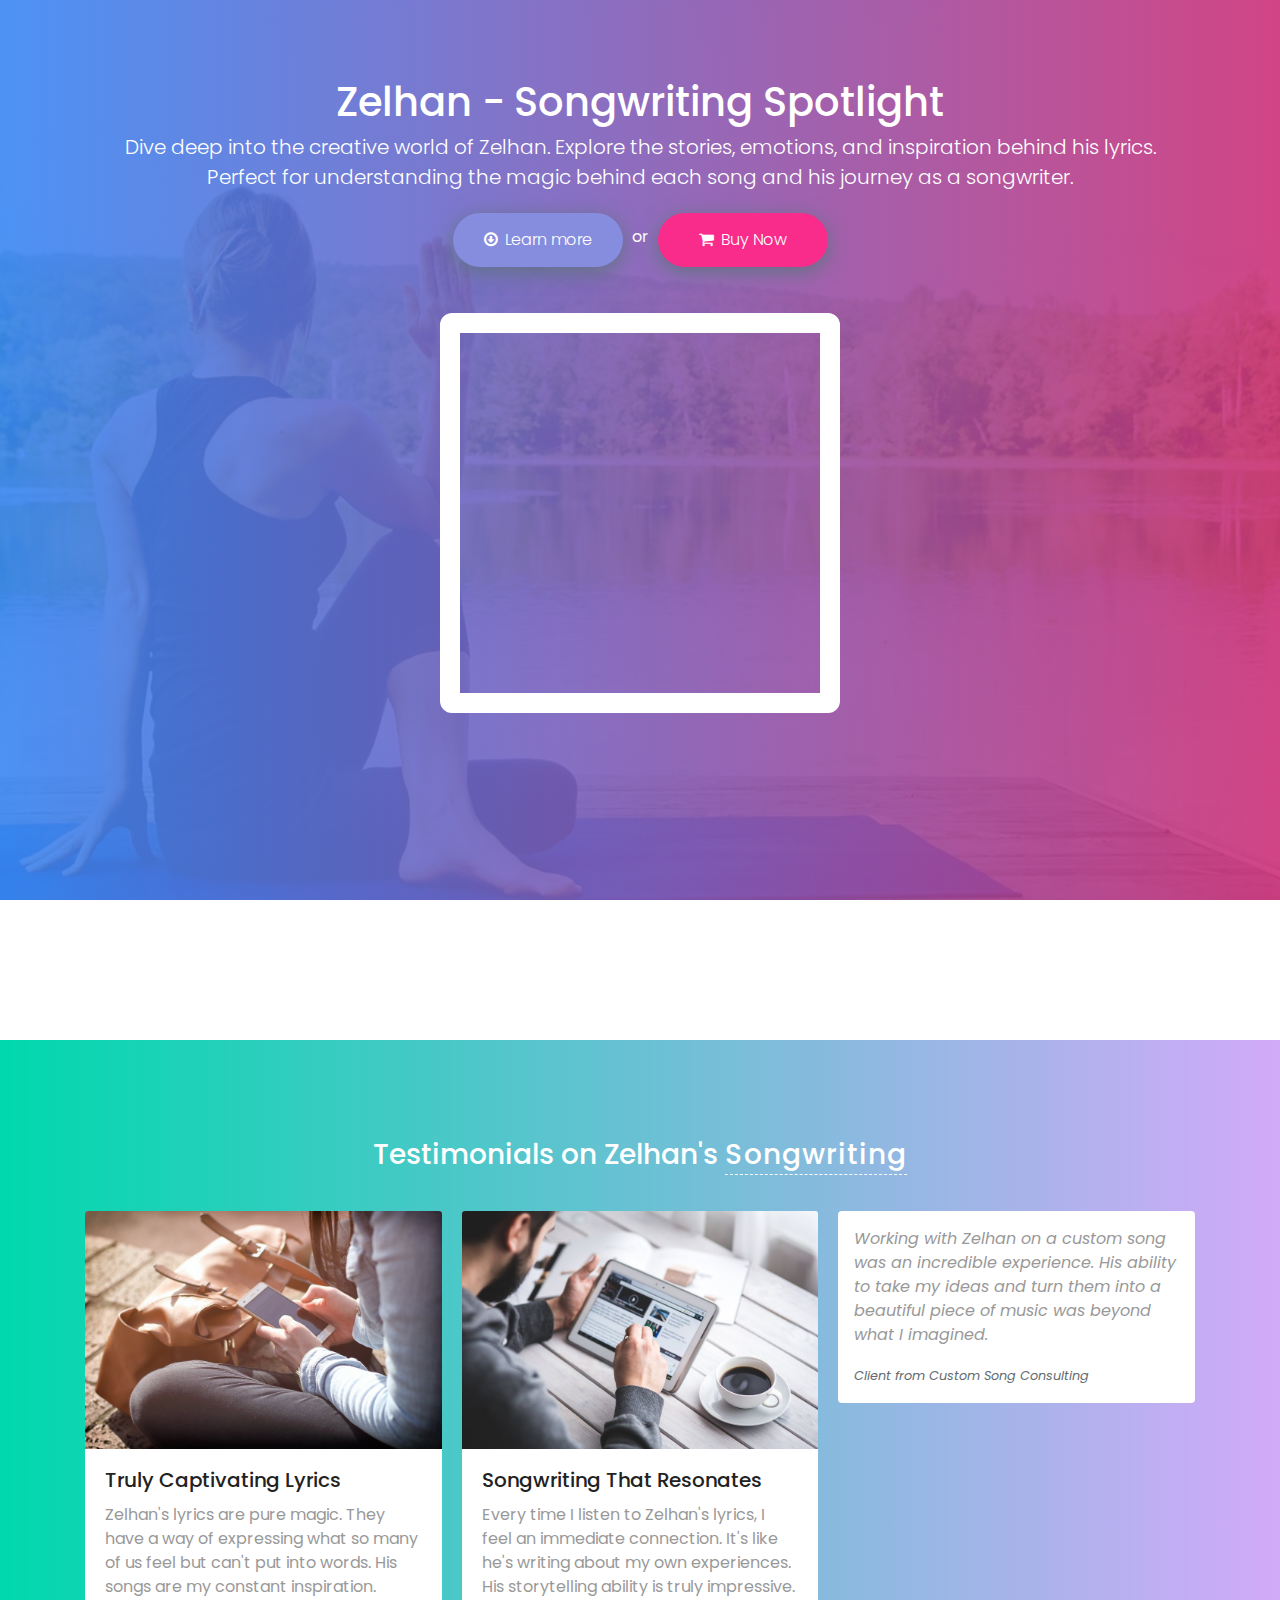
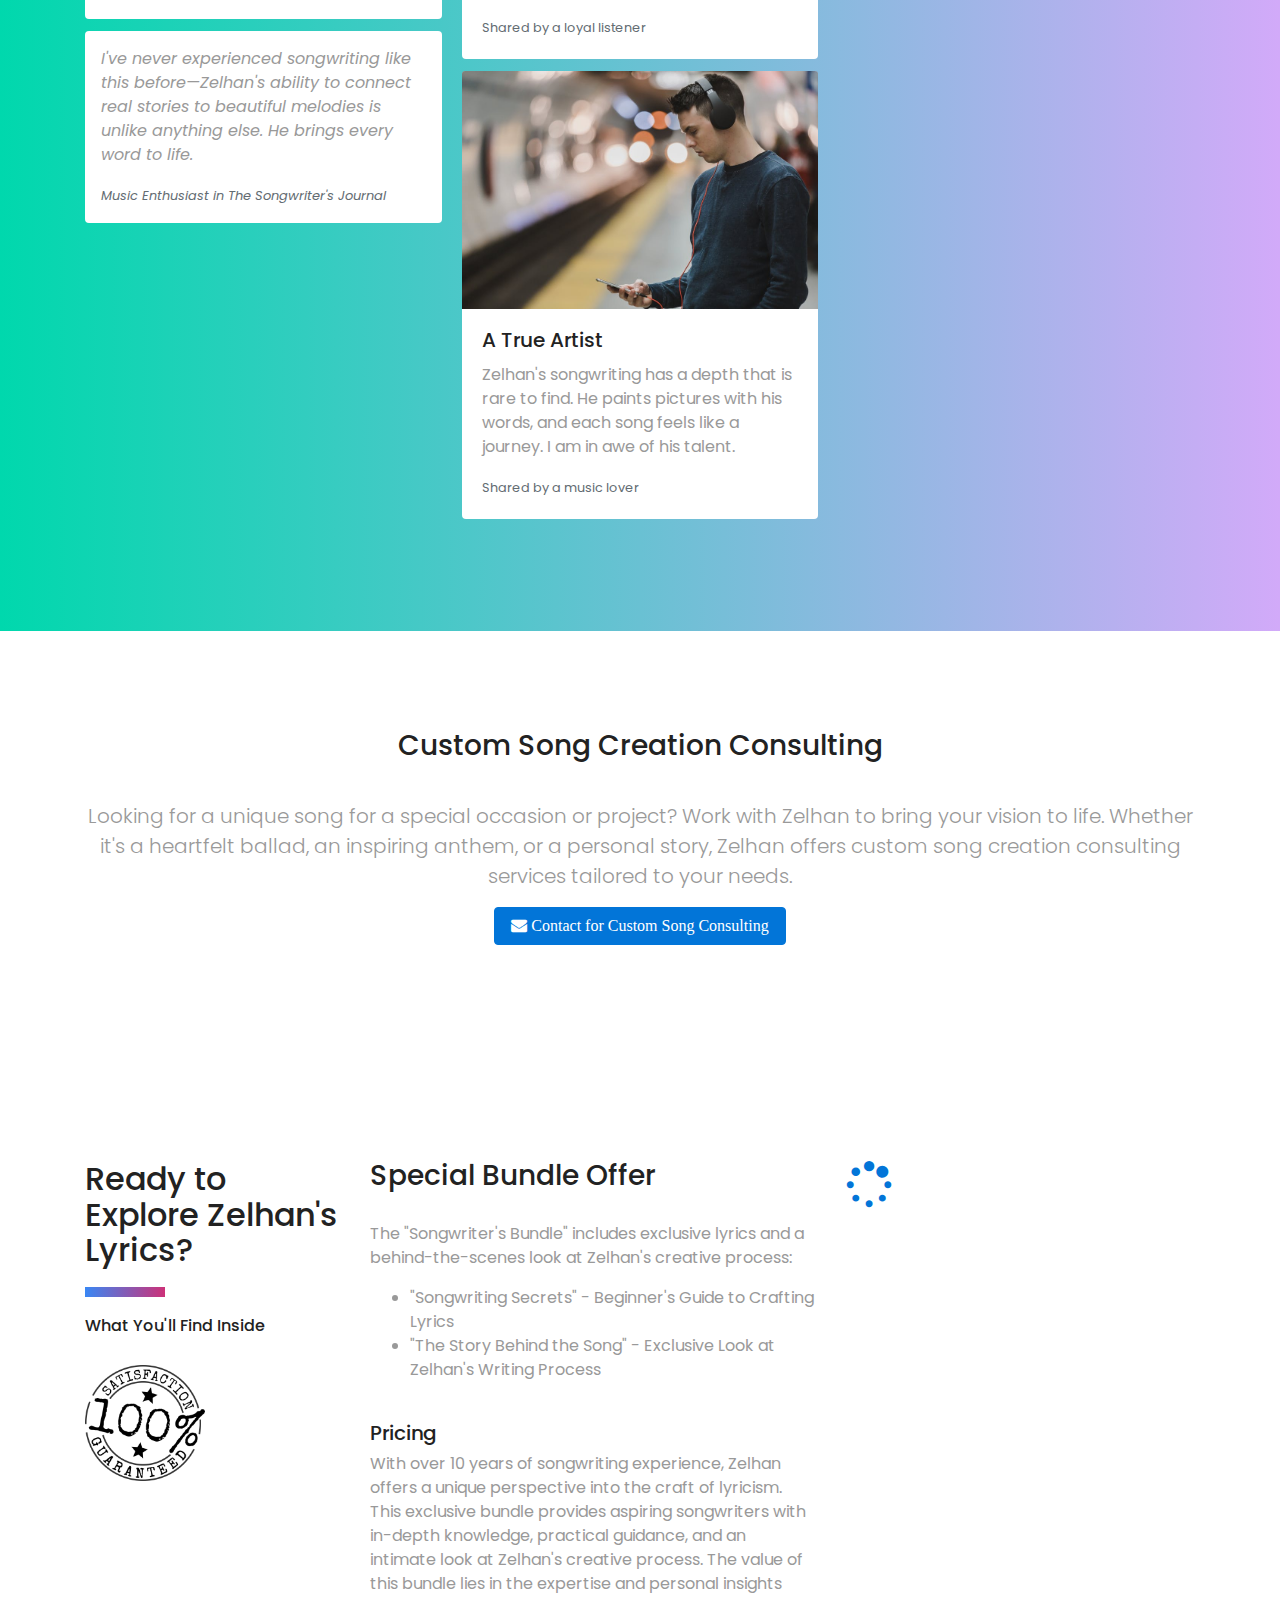
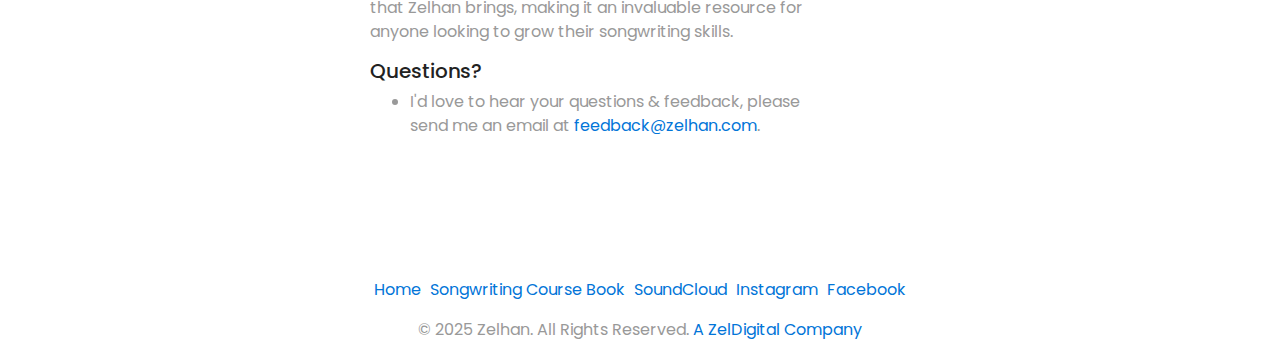
<file: songwriting-course-book/index.html>
<!DOCTYPE html>
<html lang="en">
<head>
<meta charset="utf-8">
<meta name="viewport" content="width=device-width, initial-scale=1, shrink-to-fit=no">
<meta name="description" content="Discover Zelhan's unmatched songwriting skills. Delve into his creative process, explore the depth of his lyrics, and experience his musical storytelling.">
<meta name="author" content="Zelhan">
<link rel="icon" href="img/favicon.jpg">
<title>Zelhan Songwriting Showcase</title>
<!-- Font Awesome CSS -->
<link href="https://maxcdn.bootstrapcdn.com/font-awesome/4.7.0/css/font-awesome.min.css" rel="stylesheet">
<!-- Bootstrap core CSS -->
<link href="css/bootstrap.min.css" rel="stylesheet">
<!-- Google Fonts -->
<link href="https://fonts.googleapis.com/css?family=Poppins:300,400,500,600,700" rel="stylesheet">
<!-- Custom styles for this template -->
<link href="audiolanding.css" rel="stylesheet">
<!-- Jquery -->
<script src="js/jquery.js"></script>
</head>
<body>

<!-- BEGIN HERO ================================================== -->
<div class="section-hero">
    <div class="container text-center">
        <h1>Zelhan - Songwriting Spotlight</h1>
        <p class="lead">
            Dive deep into the creative world of Zelhan. Explore the stories, emotions, and inspiration behind his lyrics.<br>
            Perfect for understanding the magic behind each song and his journey as a songwriter.
        </p>
        <p>
            <a href=href='https://linktr.ee/zelhan'" class="btn btn-default"><i class="fa fa-arrow-circle-o-down"></i> Learn more</a> or <a href=href='https://zelhan.bandcamp.com/track/wherever-i-am'" class="btn btn-success"><i class="fa fa-shopping-cart"></i> Buy Now</a>
        </p>
      <iframe style="border-radius:12px" src="https://open.spotify.com/embed/playlist/6nD6CgcPSwWkPrhpydXAqU?utm_source=generator" width="100%" height="352" frameBorder="0" allowfullscreen="" allow="autoplay; clipboard-write; encrypted-media; fullscreen; picture-in-picture" loading="lazy"></iframe></div>
    </div>
    <!-- /.container -->
</div>
<!-- END HERO ================================================== -->



<!-- BEGIN TESTIMONIALS ================================================== -->
<section id="testimonials">
    <div class="container">
        <div class="text-center">
            <h3 class="text-white margin-bottom40"> Testimonials on Zelhan's <span class="dashme letterspace">Songwriting</span></h3>
        </div>
        <div class="card-columns">
            <div class="card">
                <img class="card-img-top img-fluid" src="img/testimonial1.jpg" alt="Card image cap">
                <div class="card-block">
                    <h5 class="card-title">Truly Captivating Lyrics</h5>
                    <p class="card-text">
                        Zelhan's lyrics are pure magic. They have a way of expressing what so many of us feel but can't put into words. His songs are my constant inspiration.
                    </p>
                </div>
            </div>
            <div class="card p-3">
                <blockquote class="card-block card-blockquote">
                    <p>
                        I've never experienced songwriting like this before—Zelhan's ability to connect real stories to beautiful melodies is unlike anything else. He brings every word to life.
                    </p>
                    <footer>
                        <small class="text-muted">
                        Music Enthusiast in <cite title="Source Title">The Songwriter's Journal</cite>
                        </small>
                    </footer>
                </blockquote>
            </div>
            <div class="card">
                <img class="card-img-top img-fluid" src="img/testimonial2.jpg" alt="Card image cap">
                <div class="card-block">
                    <h5 class="card-title">Songwriting That Resonates</h5>
                    <p class="card-text">
                        Every time I listen to Zelhan's lyrics, I feel an immediate connection. It's like he's writing about my own experiences. His storytelling ability is truly impressive.
                    </p>
                    <p class="card-text">
                        <small class="text-muted">Shared by a loyal listener</small>
                    </p>
                </div>
            </div>
            <div class="card">
                <img class="card-img-top img-fluid" src="img/testimonial3.jpg" alt="Card image cap">
                <div class="card-block">
                    <h5 class="card-title">A True Artist</h5>
                    <p class="card-text">
                        Zelhan's songwriting has a depth that is rare to find. He paints pictures with his words, and each song feels like a journey. I am in awe of his talent.
                    </p>
                    <p class="card-text">
                        <small class="text-muted">Shared by a music lover</small>
                    </p>
                </div>
            </div>
            <div class="card p-3">
                <blockquote class="card-block card-blockquote">
                    <p>
                        Working with Zelhan on a custom song was an incredible experience. His ability to take my ideas and turn them into a beautiful piece of music was beyond what I imagined.
                    </p>
                    <footer>
                        <small class="text-muted">
                        Client from Custom Song Consulting
                        </small>
                    </footer>
                </blockquote>
            </div>
        </div>
    </div>
</section>
<!-- END TESTIMONIALS ================================================== -->

<!-- BEGIN SERVICES ================================================== -->
<section id="services">
    <div class="section-services">
        <div class="container">
            <div class="text-center">
                <h3 class="margin-bottom40">Custom Song Creation Consulting</h3>
                <p class="lead">
                    Looking for a unique song for a special occasion or project? Work with Zelhan to bring your vision to life. Whether it's a heartfelt ballad, an inspiring anthem, or a personal story, Zelhan offers custom song creation consulting services tailored to your needs.
                </p>
                <p>
                    <a href="https://tidycal.com/hanslacida/custom-song-creation-call" class="btn btn-primary"><i class="fa fa-envelope"> Contact for Custom Song Consulting</a></i>
                </p>
            
            </div>
        </div>
    </div>
</section>
<!-- END SERVICES ================================================== -->

<!-- BEGIN BUY NOW ================================================== -->
<section id="buynow">
    <div class="container">
        <div class="row">
            <div class="col-md-3">
                <h2>Ready to Explore Zelhan's Lyrics?</h2>
                <div class="spacer">
                </div>
                <h6 class="margin-bottom30">What You'll Find Inside</h6>
                <img class="showcursor" src="img/guarantee.png" width="120" data-toggle="modal" data-target="#termsofuse">
            </div>
            <div class="col-md-5">
                <h3 class="margin-bottom30">Special Bundle Offer</h3>
                <p>
                    The "Songwriter's Bundle" includes exclusive lyrics and a behind-the-scenes look at Zelhan's creative process:
                </p>
                <ul>
                    <li>"Songwriting Secrets" - Beginner's Guide to Crafting Lyrics</li>
                    <li>"The Story Behind the Song" - Exclusive Look at Zelhan's Writing Process</li>
                </ul>
                <br/>
                <h5>Pricing</h5>
                <p>
                    With over 10 years of songwriting experience, Zelhan offers a unique perspective into the craft of lyricism. This exclusive bundle provides aspiring songwriters with in-depth knowledge, practical guidance, and an intimate look at Zelhan's creative process. The value of this bundle lies in the expertise and personal insights that Zelhan brings, making it an invaluable resource for anyone looking to grow their songwriting skills.
                </p>
                <h5>Questions?</h5>
                <ul>
                    <li>I'd love to hear your questions & feedback, please send me an email at <a href="mailto:feedback@zelhan.com">feedback@zelhan.com</a>.</li>
                </ul>
            </div>
            <div class="col-md-4">
                <!-- begin shop embed code here (use Gumroad it's free & cool) -->
                <script src="https://gumroad.com/js/gumroad-embed.js"></script>
                <div class="gumroad-product-embed" data-gumroad-product-id="songwriters-bundle-zelhan">
                    <a href="https://zelhan.gumroad.com/l/songwriters-bundle-zelhan"><i class="fa fa-spinner fa-spin fa-3x"></i></a>
                </div>
                <!-- end shop embed code here -->
            </div>
        </div>
    </div>
</section>
<!-- END BUY NOW ================================================== -->
<!-- Footer Navigation -->
<footer class="text-center mt-4">
    <nav>
        <ul class="list-inline">
            <li class="list-inline-item"><a href="#">Home</a></li>
            <li class="list-inline-item"><a href="songwriting-course-book/">Songwriting Course Book</a></li>
            <li class="list-inline-item"><a href="https://soundcloud.com/zelhan">SoundCloud</a></li>
            <li class="list-inline-item"><a href="https://instagram.com/zelhan">Instagram</a></li>
            <li class="list-inline-item"><a href="https://facebook.com/zelhantv">Facebook</a></li>
        </ul>
    </nav>
    <p>&copy; 2025 Zelhan. All Rights Reserved. <a href="http://www.zeldigital.com">A ZelDigital Company</a></p>
</footer>

<!-- Bootstrap core JavaScript ================================================== -->
<!-- Placed at the end of the document so the pages load faster -->
<script
</file>
<file: songwriting-course-book/audiolanding.css>
/*
Template Name: AudioLanding
Copyright: @ WowThemesNet, https://www.wowthemes.net
Description: Sales landing page for audio files build upon Bootstrap 4
Version:1.0.0
License: https://www.wowfreebies.net/page/license
*/
body {
	font-family:Poppins;
	color:#999;
}
img {
	max-width:100%;
}
.badge {
	font-weight:400;
	font-family:arial;
}
blockquote {
	margin:0 0 1rem;
	font-style:italic;
}
cite {
	font-size:13px;
	display:inline-block;
}
h1,h2,h3,h4,h5,h6 {
	color:#222;
}
.showcursor:hover {
	cursor:pointer;
}
.modal .btn {
	border-radius:30px;
}
.dashme {
	border-bottom:1px dashed;
}
.letterspace {
	letter-spacing: 1px;
}
.section-hero {
	padding:80px 0 0;
	background-image:url(img/hero.jpg);
	background-repeat:no-repeat;
	background-size:cover;
	background-attachment:inherit;
	background-position:50% 50%;
	
}
.section-hero:before {
	content:'';
	position:absolute;
	left:0;
	top:0;
	width:100%;
	height:100%;
	background:linear-gradient(to right,#3987f4,#cd3178);
	opacity:.9;
}
.section-hero .container,.section-hero .container h1,.section-hero .container h2,.section-hero .container h3,.section-hero .container h4 {
	color:#fff;
}
.spacer {
	width:80px;
	height:10px;
	background:linear-gradient(to right,#3987f4,#cd3178);
	margin-bottom:20px;
	margin-top:20px;
}
.section-hero .container a {
	color:inherit;
}
.section-hero .container iframe {
	margin-top:30px;
	border:20px solid #fff;
	width:400px;
	height:400px;
	border-top-right-radius:20px;
	border-top-left-radius:20px;
}
.section-hero .btn-default,.section-hero .btn-success {
	box-shadow:0px 5px 20px #607382;
	min-width:170px;
	padding:17px 20px;
	border-radius:30px;
	background-color:#878dde;
	border:0;
	margin:5px 5px 0 5px;
	display:inline-block;
	font-weight:300;
}
.section-hero .btn-success {
	background-color:#f92c8b;
}
.section-hero .btn-default i,.section-hero .btn-success i {
	margin-right:3px;
}
section {
	padding:100px 0;
}

section#testimonials {
	background:linear-gradient(to right,#00d8ad,#d2aaf9);
}
section#testimonials .card {
	border:0;
}
.text-white {
	color:#fff;
}
.margin-bottom30 {
	margin-bottom:30px;
}
.margin-bottom40 {
	margin-bottom:40px;
}
.margin-bottom50 {
	margin-bottom:50px;
}
.fixedbottom {
	position:fixed;
	bottom:-8px;
	left:-5px;
	width:100%;
	display:none;
}
section.footer {
	text-align:center;
	background-color:#262626;
	color:#ccc;
	z-index:1;
	padding:30px 0;
	font-size:13px;
	position:relative;
}
section.footer a {
	color:#fff;
}
section.footer a:hover {
	color:#fff;
	text-decoration:unerline;
}
ul.footericons {
	list-style:none;
	margin:0;
	padding:0;
}
ul.footericons li {
	display:inline-block;
	font-size:17px;
	margin:0 5px;
}
@media (min-width:1200px){
	.section-hero {
		height:100vh;
		margin-bottom:140px;
	}
	
	section#about {
		padding-top:0;
	}
	.fixedbottom {
		display:block;
	}
	
}
@media (max-width:900px){
	section {
		padding:50px 0;
	}
}
</file>
